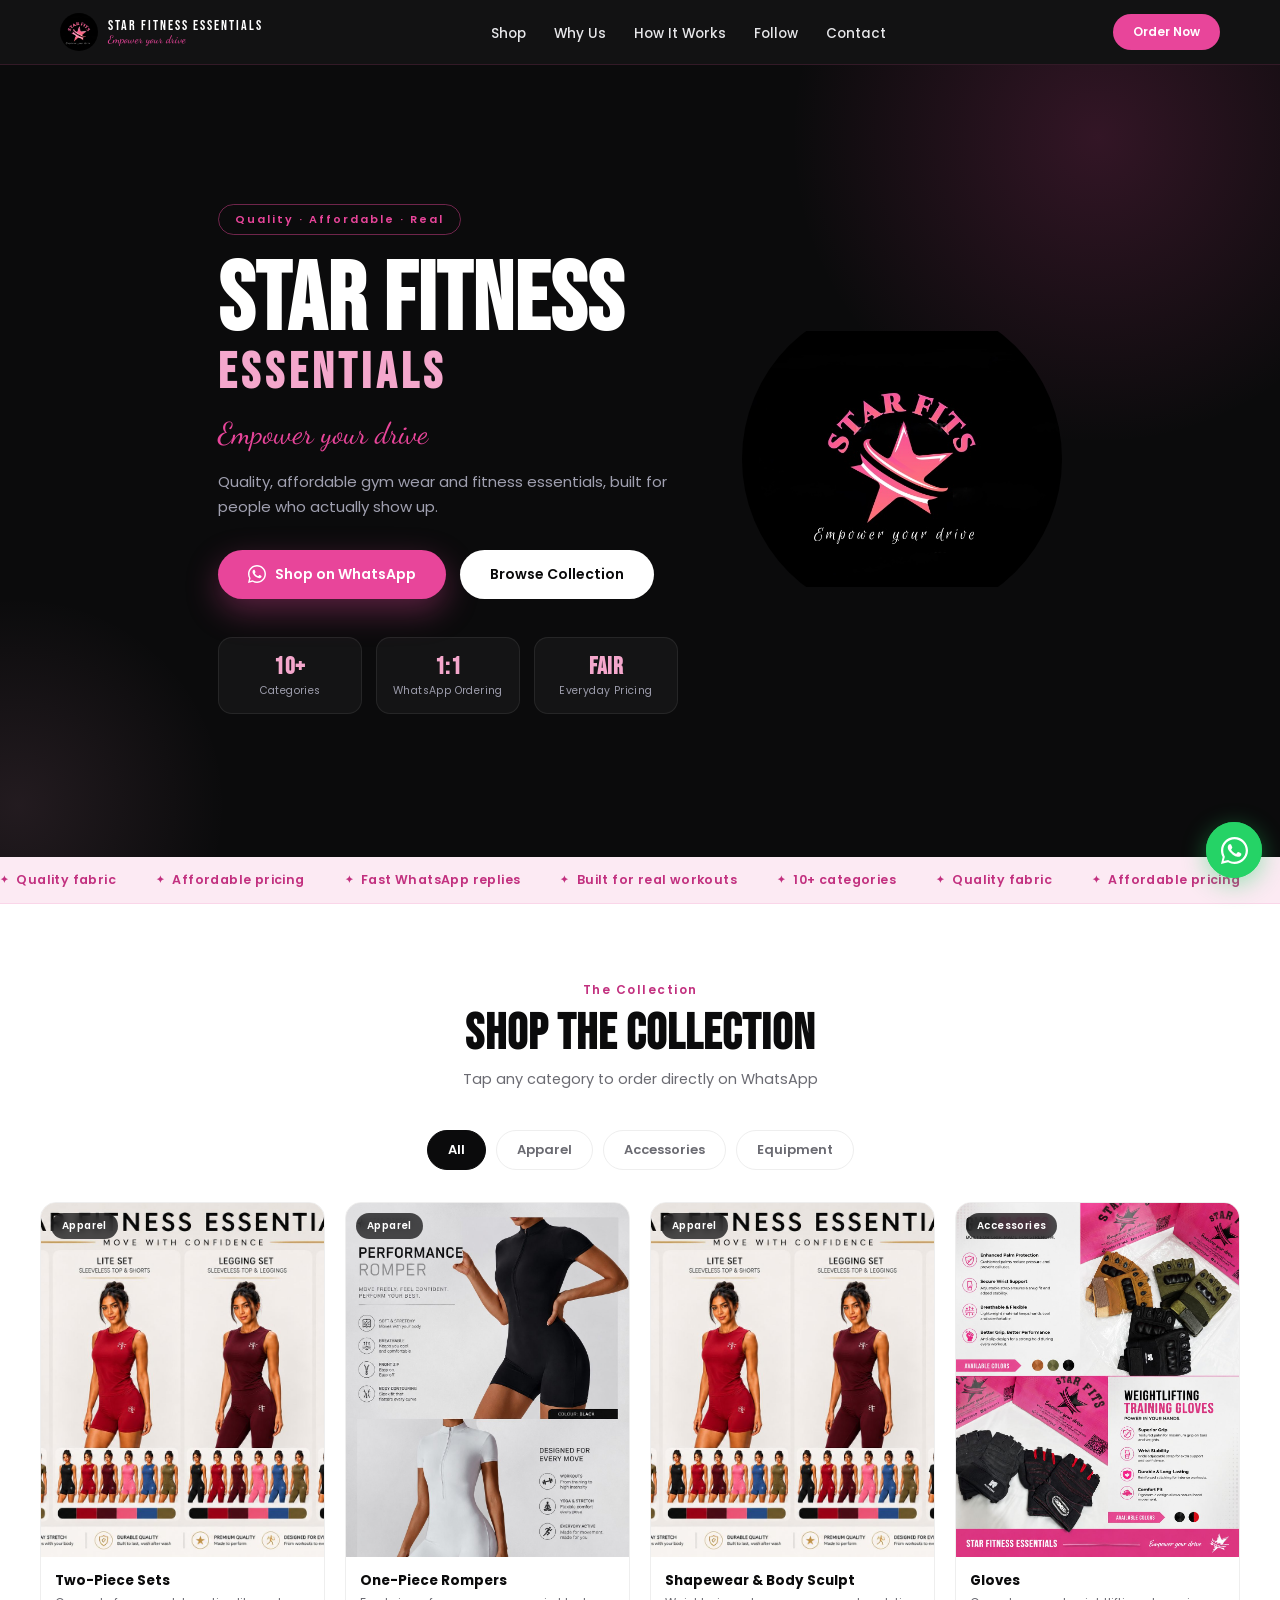
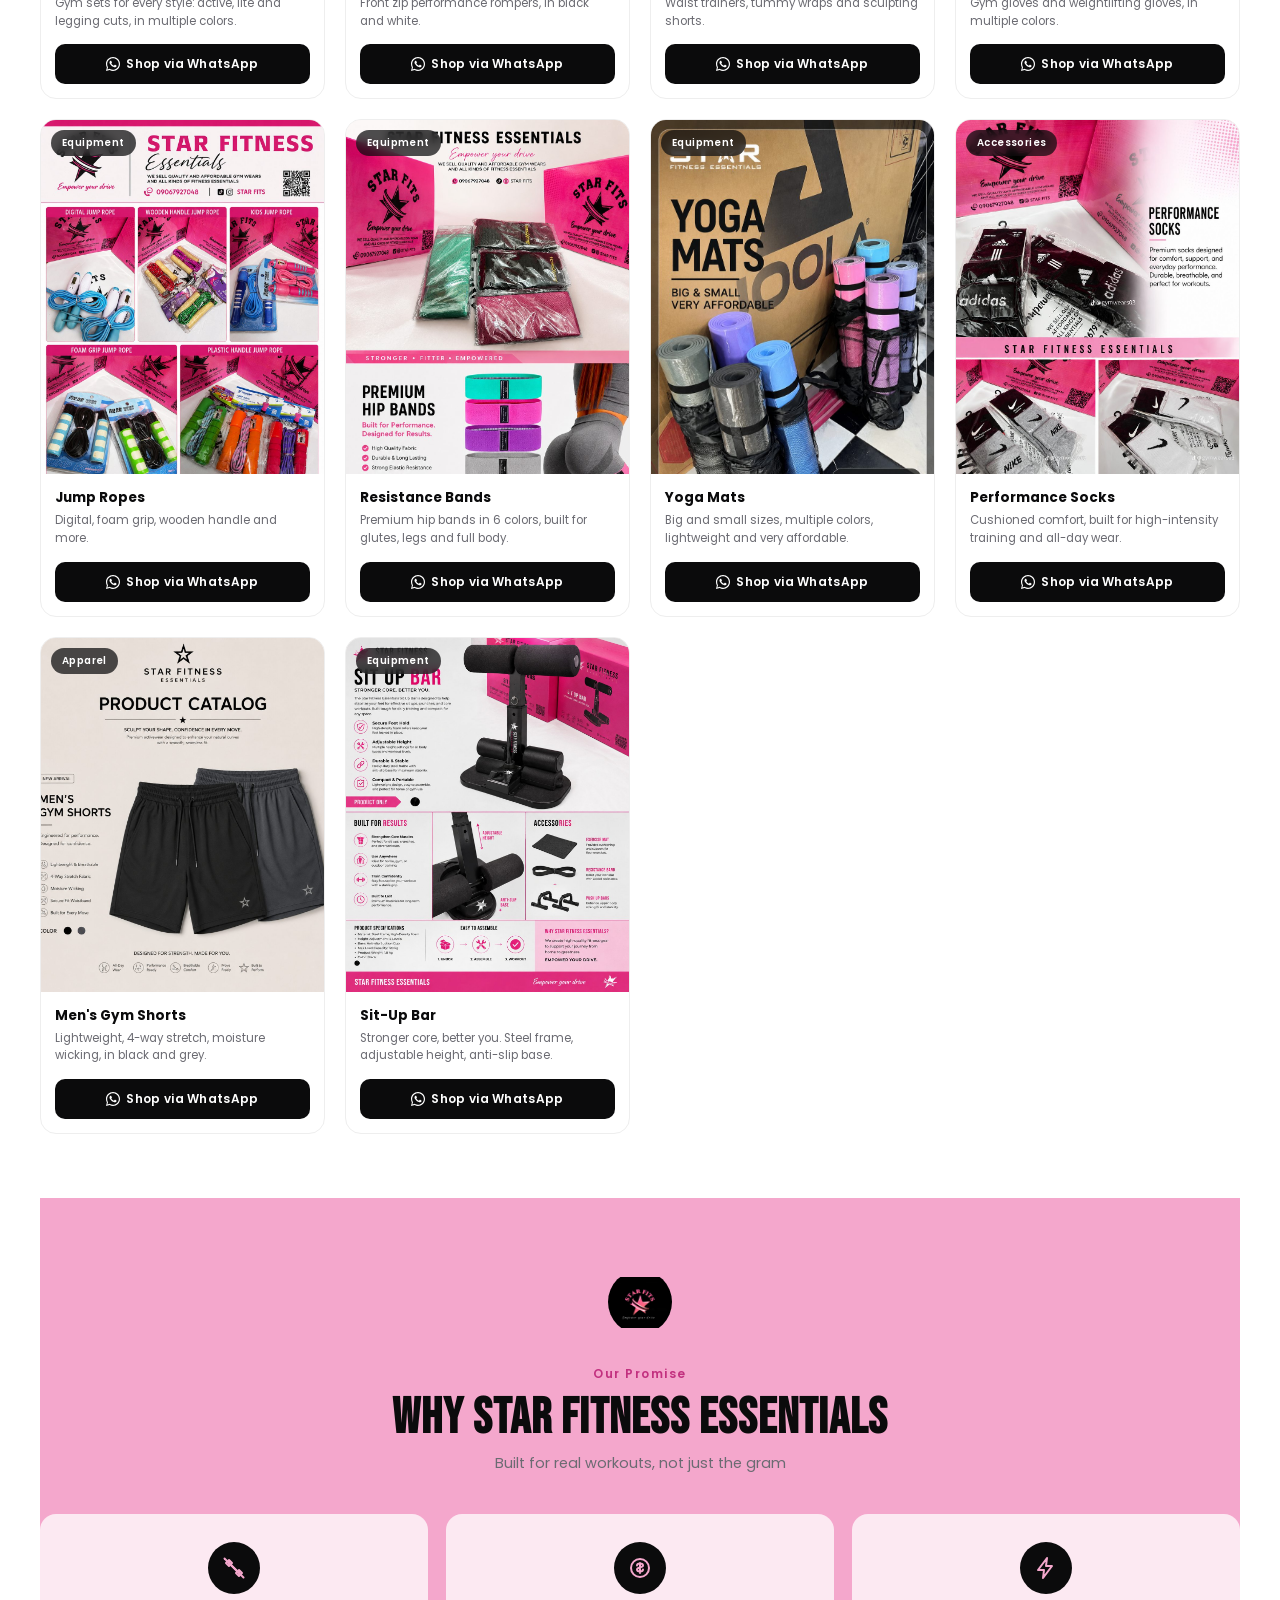
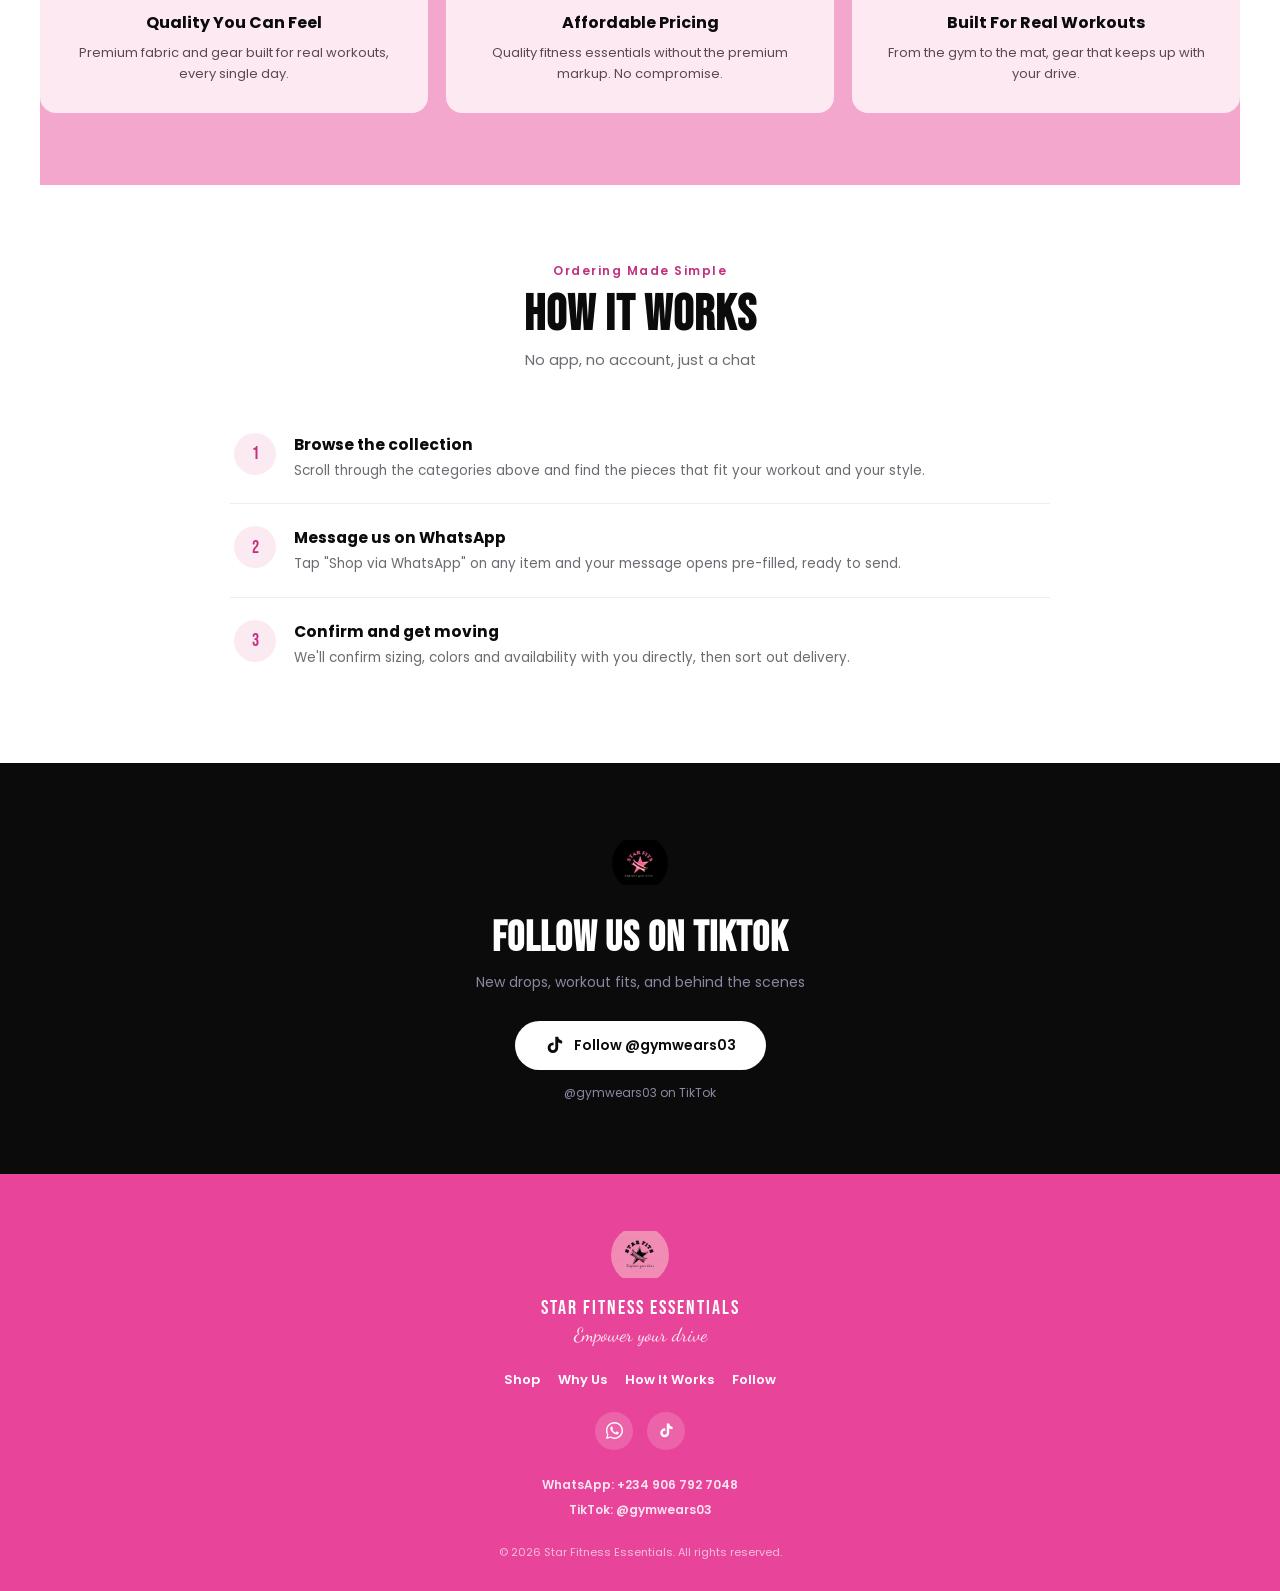
<file: index.html>
<!DOCTYPE html>
<html lang="en">
<head>
<meta charset="UTF-8">
<meta name="viewport" content="width=device-width, initial-scale=1.0">
<title>Star Fitness Essentials | Empower Your Drive</title>
<meta name="description" content="Quality, affordable gym wear and fitness essentials. Shop two-piece sets, rompers, shapewear, gloves, jump ropes, resistance bands, yoga mats and more, direct on WhatsApp.">
<meta name="theme-color" content="#0B0B0C">

<meta property="og:title" content="Star Fitness Essentials | Empower Your Drive">
<meta property="og:description" content="Quality, affordable gym wear and fitness essentials, built for people who actually show up. Order directly on WhatsApp.">
<meta property="og:type" content="website">
<meta property="og:image" content="assets/images/category-two-piece-sets.jpg">

<link rel="icon" href="assets/images/logo-icon.png" type="image/png">
<link rel="apple-touch-icon" href="assets/images/logo-icon.png">

<link rel="preconnect" href="https://fonts.googleapis.com">
<link rel="preconnect" href="https://fonts.gstatic.com" crossorigin>
<link href="https://fonts.googleapis.com/css2?family=Bebas+Neue&family=Dancing+Script:wght@600;700&family=Poppins:wght@300;400;500;600;700&display=swap" rel="stylesheet">

<link rel="stylesheet" href="style.css">
</head>
<body>

<a class="skip-link" href="#main">Skip to content</a>

<header class="site-header" id="siteHeader">
  <nav class="nav container">
    <a class="nav-logo" href="#top" aria-label="Star Fitness Essentials, home">
      <div class="nav-logo-img"><img src="assets/images/logo-icon.png" alt="Star Fitness Essentials"></div>
      <div class="nav-wordmark">
        <span class="w1">STAR FITNESS ESSENTIALS</span>
        <span class="w2">Empower your drive</span>
      </div>
    </a>

    <ul class="nav-links" id="navLinks">
      <li><a href="#shop">Shop</a></li>
      <li><a href="#why">Why Us</a></li>
      <li><a href="#how">How It Works</a></li>
      <li><a href="#follow">Follow</a></li>
      <li><a href="#footer">Contact</a></li>
    </ul>

    <div class="nav-right">
      <a class="nav-cta" href="https://wa.me/2349067927048" target="_blank" rel="noopener">Order Now</a>
      <button class="nav-toggle" id="navToggle" aria-label="Toggle menu" aria-expanded="false" aria-controls="mobileMenu">
        <span></span><span></span><span></span>
      </button>
    </div>
  </nav>

  <div class="mobile-menu" id="mobileMenu">
    <ul>
      <li><a href="#shop">Shop</a></li>
      <li><a href="#why">Why Us</a></li>
      <li><a href="#how">How It Works</a></li>
      <li><a href="#follow">Follow</a></li>
      <li><a href="#footer">Contact</a></li>
    </ul>
  </div>
</header>

<main id="main">

  <section class="hero" id="top">
    <div class="container hero-inner">
      <div class="hero-text">
        <span class="hero-eyebrow">Quality &middot; Affordable &middot; Real</span>
        <h1>STAR FITNESS<span>ESSENTIALS</span></h1>
        <div class="hero-tagline">Empower your drive</div>
        <p class="hero-copy">Quality, affordable gym wear and fitness essentials, built for people who actually show up.</p>
        <div class="hero-actions">
          <a class="btn btn-primary" href="https://wa.me/2349067927048" target="_blank" rel="noopener">
            <svg width="18" height="18" viewBox="0 0 24 24" fill="currentColor"><path d="M17.472 14.382c-.297-.149-1.758-.867-2.03-.967-.273-.099-.471-.148-.67.15-.197.297-.767.966-.94 1.164-.173.199-.347.223-.644.075-.297-.15-1.255-.463-2.39-1.475-.883-.788-1.48-1.761-1.653-2.059-.173-.297-.018-.458.13-.606.134-.133.298-.347.446-.52.149-.174.198-.298.298-.497.099-.198.05-.371-.025-.52-.075-.149-.669-1.612-.916-2.207-.242-.579-.487-.5-.669-.51-.173-.008-.371-.01-.57-.01-.198 0-.52.074-.792.372-.272.297-1.04 1.016-1.04 2.479 0 1.462 1.065 2.875 1.213 3.074.149.198 2.096 3.2 5.077 4.487.709.306 1.262.489 1.694.625.712.227 1.36.195 1.871.118.571-.085 1.758-.719 2.006-1.413.248-.694.248-1.289.173-1.413-.074-.124-.272-.198-.57-.347z"/><path d="M12 0C5.373 0 0 5.373 0 12c0 2.102.548 4.076 1.5 5.793L0 24l6.335-1.652A11.954 11.954 0 0012 24c6.627 0 12-5.373 12-12S18.627 0 12 0zm0 22c-1.933 0-3.742-.524-5.29-1.433l-.38-.224-3.932 1.025 1.058-3.824-.247-.393A9.956 9.956 0 012 12C2 6.477 6.477 2 12 2s10 4.477 10 10-4.477 10-10 10z"/></svg>
            Shop on WhatsApp
          </a>
          <a class="btn btn-light" href="#shop">Browse Collection</a>
        </div>

        <div class="hero-stats">
          <div class="hero-stat"><strong>10+</strong><span>Categories</span></div>
          <div class="hero-stat"><strong>1:1</strong><span>WhatsApp Ordering</span></div>
          <div class="hero-stat"><strong>Fair</strong><span>Everyday Pricing</span></div>
        </div>
      </div>

      <div class="hero-logo-wrap">
        <img src="assets/images/logo-icon.png" alt="Star Fitness Essentials logo">
      </div>
    </div>
  </section>

  <div class="trust-strip" aria-hidden="true">
    <div class="trust-track">
      <span>Quality fabric</span><span>Affordable pricing</span><span>Fast WhatsApp replies</span><span>Built for real workouts</span><span>10+ categories</span>
      <span>Quality fabric</span><span>Affordable pricing</span><span>Fast WhatsApp replies</span><span>Built for real workouts</span><span>10+ categories</span>
    </div>
  </div>

  <section class="categories container" id="shop">
    <div class="section-head reveal">
      <span class="section-eyebrow">The Collection</span>
      <h2>Shop the Collection</h2>
      <p>Tap any category to order directly on WhatsApp</p>
    </div>

    <div class="filter-bar reveal" role="group" aria-label="Filter categories">
      <button class="filter-btn is-active" data-filter="all">All</button>
      <button class="filter-btn" data-filter="apparel">Apparel</button>
      <button class="filter-btn" data-filter="accessories">Accessories</button>
      <button class="filter-btn" data-filter="equipment">Equipment</button>
    </div>

    <div class="cat-grid reveal-stagger" id="catGrid">

      <div class="cat-card" data-category="apparel">
        <div class="cat-img">
          <span class="cat-tag">Apparel</span>
          <img src="assets/images/category-two-piece-sets.jpg" alt="Two-Piece Sets" loading="lazy">
        </div>
        <div class="cat-body">
          <div class="cat-name">Two-Piece Sets</div>
          <div class="cat-desc">Gym sets for every style: active, lite and legging cuts, in multiple colors.</div>
          <a class="cat-btn" href="https://wa.me/2349067927048?text=Hi%20Star%20Fitness%20Essentials!%20I%27m%20interested%20in%20your%20Two-Piece%20Sets." target="_blank" rel="noopener">
            <svg viewBox="0 0 24 24" fill="currentColor"><path d="M17.472 14.382c-.297-.149-1.758-.867-2.03-.967-.273-.099-.471-.148-.67.15-.197.297-.767.966-.94 1.164-.173.199-.347.223-.644.075-.297-.15-1.255-.463-2.39-1.475-.883-.788-1.48-1.761-1.653-2.059-.173-.297-.018-.458.13-.606.134-.133.298-.347.446-.52.149-.174.198-.298.298-.497.099-.198.05-.371-.025-.52-.075-.149-.669-1.612-.916-2.207-.242-.579-.487-.5-.669-.51-.173-.008-.371-.01-.57-.01-.198 0-.52.074-.792.372-.272.297-1.04 1.016-1.04 2.479 0 1.462 1.065 2.875 1.213 3.074.149.198 2.096 3.2 5.077 4.487.709.306 1.262.489 1.694.625.712.227 1.36.195 1.871.118.571-.085 1.758-.719 2.006-1.413.248-.694.248-1.289.173-1.413-.074-.124-.272-.198-.57-.347z"/><path d="M12 0C5.373 0 0 5.373 0 12c0 2.102.548 4.076 1.5 5.793L0 24l6.335-1.652A11.954 11.954 0 0012 24c6.627 0 12-5.373 12-12S18.627 0 12 0zm0 22c-1.933 0-3.742-.524-5.29-1.433l-.38-.224-3.932 1.025 1.058-3.824-.247-.393A9.956 9.956 0 012 12C2 6.477 6.477 2 12 2s10 4.477 10 10-4.477 10-10 10z"/></svg>
            Shop via WhatsApp
          </a>
        </div>
      </div>

      <div class="cat-card" data-category="apparel">
        <div class="cat-img">
          <span class="cat-tag">Apparel</span>
          <img src="assets/images/category-one-piece-rompers (1).jpg" alt="One-Piece Rompers" loading="lazy">
        </div>
        <div class="cat-body">
          <div class="cat-name">One-Piece Rompers</div>
          <div class="cat-desc">Front zip performance rompers, in black and white.</div>
          <a class="cat-btn" href="https://wa.me/2349067927048?text=Hi%20Star%20Fitness%20Essentials!%20I%27m%20interested%20in%20your%20One-Piece%20Rompers." target="_blank" rel="noopener">
            <svg viewBox="0 0 24 24" fill="currentColor"><path d="M17.472 14.382c-.297-.149-1.758-.867-2.03-.967-.273-.099-.471-.148-.67.15-.197.297-.767.966-.94 1.164-.173.199-.347.223-.644.075-.297-.15-1.255-.463-2.39-1.475-.883-.788-1.48-1.761-1.653-2.059-.173-.297-.018-.458.13-.606.134-.133.298-.347.446-.52.149-.174.198-.298.298-.497.099-.198.05-.371-.025-.52-.075-.149-.669-1.612-.916-2.207-.242-.579-.487-.5-.669-.51-.173-.008-.371-.01-.57-.01-.198 0-.52.074-.792.372-.272.297-1.04 1.016-1.04 2.479 0 1.462 1.065 2.875 1.213 3.074.149.198 2.096 3.2 5.077 4.487.709.306 1.262.489 1.694.625.712.227 1.36.195 1.871.118.571-.085 1.758-.719 2.006-1.413.248-.694.248-1.289.173-1.413-.074-.124-.272-.198-.57-.347z"/><path d="M12 0C5.373 0 0 5.373 0 12c0 2.102.548 4.076 1.5 5.793L0 24l6.335-1.652A11.954 11.954 0 0012 24c6.627 0 12-5.373 12-12S18.627 0 12 0zm0 22c-1.933 0-3.742-.524-5.29-1.433l-.38-.224-3.932 1.025 1.058-3.824-.247-.393A9.956 9.956 0 012 12C2 6.477 6.477 2 12 2s10 4.477 10 10-4.477 10-10 10z"/></svg>
            Shop via WhatsApp
          </a>
        </div>
      </div>

      <div class="cat-card" data-category="apparel">
        <div class="cat-img">
          <span class="cat-tag">Apparel</span>
          <img src="assets/images/category-two-piece-sets.jpg" alt="Shapewear & Body Sculpt" loading="lazy">
        </div>
        <div class="cat-body">
          <div class="cat-name">Shapewear &amp; Body Sculpt</div>
          <div class="cat-desc">Waist trainers, tummy wraps and sculpting shorts.</div>
          <a class="cat-btn" href="https://wa.me/2349067927048?text=Hi%20Star%20Fitness%20Essentials!%20I%27m%20interested%20in%20your%20Shapewear%20%26%20Body%20Sculpt%20range." target="_blank" rel="noopener">
            <svg viewBox="0 0 24 24" fill="currentColor"><path d="M17.472 14.382c-.297-.149-1.758-.867-2.03-.967-.273-.099-.471-.148-.67.15-.197.297-.767.966-.94 1.164-.173.199-.347.223-.644.075-.297-.15-1.255-.463-2.39-1.475-.883-.788-1.48-1.761-1.653-2.059-.173-.297-.018-.458.13-.606.134-.133.298-.347.446-.52.149-.174.198-.298.298-.497.099-.198.05-.371-.025-.52-.075-.149-.669-1.612-.916-2.207-.242-.579-.487-.5-.669-.51-.173-.008-.371-.01-.57-.01-.198 0-.52.074-.792.372-.272.297-1.04 1.016-1.04 2.479 0 1.462 1.065 2.875 1.213 3.074.149.198 2.096 3.2 5.077 4.487.709.306 1.262.489 1.694.625.712.227 1.36.195 1.871.118.571-.085 1.758-.719 2.006-1.413.248-.694.248-1.289.173-1.413-.074-.124-.272-.198-.57-.347z"/><path d="M12 0C5.373 0 0 5.373 0 12c0 2.102.548 4.076 1.5 5.793L0 24l6.335-1.652A11.954 11.954 0 0012 24c6.627 0 12-5.373 12-12S18.627 0 12 0zm0 22c-1.933 0-3.742-.524-5.29-1.433l-.38-.224-3.932 1.025 1.058-3.824-.247-.393A9.956 9.956 0 012 12C2 6.477 6.477 2 12 2s10 4.477 10 10-4.477 10-10 10z"/></svg>
            Shop via WhatsApp
          </a>
        </div>
      </div>

      <div class="cat-card" data-category="accessories">
        <div class="cat-img">
          <span class="cat-tag">Accessories</span>
          <img src="assets/images/category-gloves.jpg" alt="Gloves" loading="lazy">
        </div>
        <div class="cat-body">
          <div class="cat-name">Gloves</div>
          <div class="cat-desc">Gym gloves and weightlifting gloves, in multiple colors.</div>
          <a class="cat-btn" href="https://wa.me/2349067927048?text=Hi%20Star%20Fitness%20Essentials!%20I%27m%20interested%20in%20your%20Gloves." target="_blank" rel="noopener">
            <svg viewBox="0 0 24 24" fill="currentColor"><path d="M17.472 14.382c-.297-.149-1.758-.867-2.03-.967-.273-.099-.471-.148-.67.15-.197.297-.767.966-.94 1.164-.173.199-.347.223-.644.075-.297-.15-1.255-.463-2.39-1.475-.883-.788-1.48-1.761-1.653-2.059-.173-.297-.018-.458.13-.606.134-.133.298-.347.446-.52.149-.174.198-.298.298-.497.099-.198.05-.371-.025-.52-.075-.149-.669-1.612-.916-2.207-.242-.579-.487-.5-.669-.51-.173-.008-.371-.01-.57-.01-.198 0-.52.074-.792.372-.272.297-1.04 1.016-1.04 2.479 0 1.462 1.065 2.875 1.213 3.074.149.198 2.096 3.2 5.077 4.487.709.306 1.262.489 1.694.625.712.227 1.36.195 1.871.118.571-.085 1.758-.719 2.006-1.413.248-.694.248-1.289.173-1.413-.074-.124-.272-.198-.57-.347z"/><path d="M12 0C5.373 0 0 5.373 0 12c0 2.102.548 4.076 1.5 5.793L0 24l6.335-1.652A11.954 11.954 0 0012 24c6.627 0 12-5.373 12-12S18.627 0 12 0zm0 22c-1.933 0-3.742-.524-5.29-1.433l-.38-.224-3.932 1.025 1.058-3.824-.247-.393A9.956 9.956 0 012 12C2 6.477 6.477 2 12 2s10 4.477 10 10-4.477 10-10 10z"/></svg>
            Shop via WhatsApp
          </a>
        </div>
      </div>

      <div class="cat-card" data-category="equipment">
        <div class="cat-img">
          <span class="cat-tag">Equipment</span>
          <img src="assets/images/category-jump-ropes.jpg" alt="Jump Ropes" loading="lazy">
        </div>
        <div class="cat-body">
          <div class="cat-name">Jump Ropes</div>
          <div class="cat-desc">Digital, foam grip, wooden handle and more.</div>
          <a class="cat-btn" href="https://wa.me/2349067927048?text=Hi%20Star%20Fitness%20Essentials!%20I%27m%20interested%20in%20your%20Jump%20Ropes." target="_blank" rel="noopener">
            <svg viewBox="0 0 24 24" fill="currentColor"><path d="M17.472 14.382c-.297-.149-1.758-.867-2.03-.967-.273-.099-.471-.148-.67.15-.197.297-.767.966-.94 1.164-.173.199-.347.223-.644.075-.297-.15-1.255-.463-2.39-1.475-.883-.788-1.48-1.761-1.653-2.059-.173-.297-.018-.458.13-.606.134-.133.298-.347.446-.52.149-.174.198-.298.298-.497.099-.198.05-.371-.025-.52-.075-.149-.669-1.612-.916-2.207-.242-.579-.487-.5-.669-.51-.173-.008-.371-.01-.57-.01-.198 0-.52.074-.792.372-.272.297-1.04 1.016-1.04 2.479 0 1.462 1.065 2.875 1.213 3.074.149.198 2.096 3.2 5.077 4.487.709.306 1.262.489 1.694.625.712.227 1.36.195 1.871.118.571-.085 1.758-.719 2.006-1.413.248-.694.248-1.289.173-1.413-.074-.124-.272-.198-.57-.347z"/><path d="M12 0C5.373 0 0 5.373 0 12c0 2.102.548 4.076 1.5 5.793L0 24l6.335-1.652A11.954 11.954 0 0012 24c6.627 0 12-5.373 12-12S18.627 0 12 0zm0 22c-1.933 0-3.742-.524-5.29-1.433l-.38-.224-3.932 1.025 1.058-3.824-.247-.393A9.956 9.956 0 012 12C2 6.477 6.477 2 12 2s10 4.477 10 10-4.477 10-10 10z"/></svg>
            Shop via WhatsApp
          </a>
        </div>
      </div>

      <div class="cat-card" data-category="equipment">
        <div class="cat-img">
          <span class="cat-tag">Equipment</span>
          <img src="assets/images/category-resistance-bands.jpg" alt="Resistance Bands" loading="lazy">
        </div>
        <div class="cat-body">
          <div class="cat-name">Resistance Bands</div>
          <div class="cat-desc">Premium hip bands in 6 colors, built for glutes, legs and full body.</div>
          <a class="cat-btn" href="https://wa.me/2349067927048?text=Hi%20Star%20Fitness%20Essentials!%20I%27m%20interested%20in%20your%20Resistance%20Bands." target="_blank" rel="noopener">
            <svg viewBox="0 0 24 24" fill="currentColor"><path d="M17.472 14.382c-.297-.149-1.758-.867-2.03-.967-.273-.099-.471-.148-.67.15-.197.297-.767.966-.94 1.164-.173.199-.347.223-.644.075-.297-.15-1.255-.463-2.39-1.475-.883-.788-1.48-1.761-1.653-2.059-.173-.297-.018-.458.13-.606.134-.133.298-.347.446-.52.149-.174.198-.298.298-.497.099-.198.05-.371-.025-.52-.075-.149-.669-1.612-.916-2.207-.242-.579-.487-.5-.669-.51-.173-.008-.371-.01-.57-.01-.198 0-.52.074-.792.372-.272.297-1.04 1.016-1.04 2.479 0 1.462 1.065 2.875 1.213 3.074.149.198 2.096 3.2 5.077 4.487.709.306 1.262.489 1.694.625.712.227 1.36.195 1.871.118.571-.085 1.758-.719 2.006-1.413.248-.694.248-1.289.173-1.413-.074-.124-.272-.198-.57-.347z"/><path d="M12 0C5.373 0 0 5.373 0 12c0 2.102.548 4.076 1.5 5.793L0 24l6.335-1.652A11.954 11.954 0 0012 24c6.627 0 12-5.373 12-12S18.627 0 12 0zm0 22c-1.933 0-3.742-.524-5.29-1.433l-.38-.224-3.932 1.025 1.058-3.824-.247-.393A9.956 9.956 0 012 12C2 6.477 6.477 2 12 2s10 4.477 10 10-4.477 10-10 10z"/></svg>
            Shop via WhatsApp
          </a>
        </div>
      </div>

      <div class="cat-card" data-category="equipment">
        <div class="cat-img">
          <span class="cat-tag">Equipment</span>
          <img src="assets/images/category-yoga-mats.jpg" alt="Yoga Mats" loading="lazy">
        </div>
        <div class="cat-body">
          <div class="cat-name">Yoga Mats</div>
          <div class="cat-desc">Big and small sizes, multiple colors, lightweight and very affordable.</div>
          <a class="cat-btn" href="https://wa.me/2349067927048?text=Hi%20Star%20Fitness%20Essentials!%20I%27m%20interested%20in%20your%20Yoga%20Mats." target="_blank" rel="noopener">
            <svg viewBox="0 0 24 24" fill="currentColor"><path d="M17.472 14.382c-.297-.149-1.758-.867-2.03-.967-.273-.099-.471-.148-.67.15-.197.297-.767.966-.94 1.164-.173.199-.347.223-.644.075-.297-.15-1.255-.463-2.39-1.475-.883-.788-1.48-1.761-1.653-2.059-.173-.297-.018-.458.13-.606.134-.133.298-.347.446-.52.149-.174.198-.298.298-.497.099-.198.05-.371-.025-.52-.075-.149-.669-1.612-.916-2.207-.242-.579-.487-.5-.669-.51-.173-.008-.371-.01-.57-.01-.198 0-.52.074-.792.372-.272.297-1.04 1.016-1.04 2.479 0 1.462 1.065 2.875 1.213 3.074.149.198 2.096 3.2 5.077 4.487.709.306 1.262.489 1.694.625.712.227 1.36.195 1.871.118.571-.085 1.758-.719 2.006-1.413.248-.694.248-1.289.173-1.413-.074-.124-.272-.198-.57-.347z"/><path d="M12 0C5.373 0 0 5.373 0 12c0 2.102.548 4.076 1.5 5.793L0 24l6.335-1.652A11.954 11.954 0 0012 24c6.627 0 12-5.373 12-12S18.627 0 12 0zm0 22c-1.933 0-3.742-.524-5.29-1.433l-.38-.224-3.932 1.025 1.058-3.824-.247-.393A9.956 9.956 0 012 12C2 6.477 6.477 2 12 2s10 4.477 10 10-4.477 10-10 10z"/></svg>
            Shop via WhatsApp
          </a>
        </div>
      </div>

      <div class="cat-card" data-category="accessories">
        <div class="cat-img">
          <span class="cat-tag">Accessories</span>
          <img src="assets/images/category-performance-socks.jpg" alt="Performance Socks" loading="lazy">
        </div>
        <div class="cat-body">
          <div class="cat-name">Performance Socks</div>
          <div class="cat-desc">Cushioned comfort, built for high-intensity training and all-day wear.</div>
          <a class="cat-btn" href="https://wa.me/2349067927048?text=Hi%20Star%20Fitness%20Essentials!%20I%27m%20interested%20in%20your%20Performance%20Socks." target="_blank" rel="noopener">
            <svg viewBox="0 0 24 24" fill="currentColor"><path d="M17.472 14.382c-.297-.149-1.758-.867-2.03-.967-.273-.099-.471-.148-.67.15-.197.297-.767.966-.94 1.164-.173.199-.347.223-.644.075-.297-.15-1.255-.463-2.39-1.475-.883-.788-1.48-1.761-1.653-2.059-.173-.297-.018-.458.13-.606.134-.133.298-.347.446-.52.149-.174.198-.298.298-.497.099-.198.05-.371-.025-.52-.075-.149-.669-1.612-.916-2.207-.242-.579-.487-.5-.669-.51-.173-.008-.371-.01-.57-.01-.198 0-.52.074-.792.372-.272.297-1.04 1.016-1.04 2.479 0 1.462 1.065 2.875 1.213 3.074.149.198 2.096 3.2 5.077 4.487.709.306 1.262.489 1.694.625.712.227 1.36.195 1.871.118.571-.085 1.758-.719 2.006-1.413.248-.694.248-1.289.173-1.413-.074-.124-.272-.198-.57-.347z"/><path d="M12 0C5.373 0 0 5.373 0 12c0 2.102.548 4.076 1.5 5.793L0 24l6.335-1.652A11.954 11.954 0 0012 24c6.627 0 12-5.373 12-12S18.627 0 12 0zm0 22c-1.933 0-3.742-.524-5.29-1.433l-.38-.224-3.932 1.025 1.058-3.824-.247-.393A9.956 9.956 0 012 12C2 6.477 6.477 2 12 2s10 4.477 10 10-4.477 10-10 10z"/></svg>
            Shop via WhatsApp
          </a>
        </div>
      </div>

      <div class="cat-card" data-category="apparel">
        <div class="cat-img">
          <span class="cat-tag">Apparel</span>
          <img src="assets/images/category-mens-shorts.jpg" alt="Men's Gym Shorts" loading="lazy">
        </div>
        <div class="cat-body">
          <div class="cat-name">Men's Gym Shorts</div>
          <div class="cat-desc">Lightweight, 4-way stretch, moisture wicking, in black and grey.</div>
          <a class="cat-btn" href="https://wa.me/2349067927048?text=Hi%20Star%20Fitness%20Essentials!%20I%27m%20interested%20in%20your%20Men%27s%20Gym%20Shorts." target="_blank" rel="noopener">
            <svg viewBox="0 0 24 24" fill="currentColor"><path d="M17.472 14.382c-.297-.149-1.758-.867-2.03-.967-.273-.099-.471-.148-.67.15-.197.297-.767.966-.94 1.164-.173.199-.347.223-.644.075-.297-.15-1.255-.463-2.39-1.475-.883-.788-1.48-1.761-1.653-2.059-.173-.297-.018-.458.13-.606.134-.133.298-.347.446-.52.149-.174.198-.298.298-.497.099-.198.05-.371-.025-.52-.075-.149-.669-1.612-.916-2.207-.242-.579-.487-.5-.669-.51-.173-.008-.371-.01-.57-.01-.198 0-.52.074-.792.372-.272.297-1.04 1.016-1.04 2.479 0 1.462 1.065 2.875 1.213 3.074.149.198 2.096 3.2 5.077 4.487.709.306 1.262.489 1.694.625.712.227 1.36.195 1.871.118.571-.085 1.758-.719 2.006-1.413.248-.694.248-1.289.173-1.413-.074-.124-.272-.198-.57-.347z"/><path d="M12 0C5.373 0 0 5.373 0 12c0 2.102.548 4.076 1.5 5.793L0 24l6.335-1.652A11.954 11.954 0 0012 24c6.627 0 12-5.373 12-12S18.627 0 12 0zm0 22c-1.933 0-3.742-.524-5.29-1.433l-.38-.224-3.932 1.025 1.058-3.824-.247-.393A9.956 9.956 0 012 12C2 6.477 6.477 2 12 2s10 4.477 10 10-4.477 10-10 10z"/></svg>
            Shop via WhatsApp
          </a>
        </div>
      </div>

      <div class="cat-card" data-category="equipment">
        <div class="cat-img">
          <span class="cat-tag">Equipment</span>
          <img src="assets/images/category-situp-bar.jpg" alt="Sit-Up Bar" loading="lazy">
        </div>
        <div class="cat-body">
          <div class="cat-name">Sit-Up Bar</div>
          <div class="cat-desc">Stronger core, better you. Steel frame, adjustable height, anti-slip base.</div>
          <a class="cat-btn" href="https://wa.me/2349067927048?text=Hi%20Star%20Fitness%20Essentials!%20I%27m%20interested%20in%20your%20Sit-Up%20Bar." target="_blank" rel="noopener">
            <svg viewBox="0 0 24 24" fill="currentColor"><path d="M17.472 14.382c-.297-.149-1.758-.867-2.03-.967-.273-.099-.471-.148-.67.15-.197.297-.767.966-.94 1.164-.173.199-.347.223-.644.075-.297-.15-1.255-.463-2.39-1.475-.883-.788-1.48-1.761-1.653-2.059-.173-.297-.018-.458.13-.606.134-.133.298-.347.446-.52.149-.174.198-.298.298-.497.099-.198.05-.371-.025-.52-.075-.149-.669-1.612-.916-2.207-.242-.579-.487-.5-.669-.51-.173-.008-.371-.01-.57-.01-.198 0-.52.074-.792.372-.272.297-1.04 1.016-1.04 2.479 0 1.462 1.065 2.875 1.213 3.074.149.198 2.096 3.2 5.077 4.487.709.306 1.262.489 1.694.625.712.227 1.36.195 1.871.118.571-.085 1.758-.719 2.006-1.413.248-.694.248-1.289.173-1.413-.074-.124-.272-.198-.57-.347z"/><path d="M12 0C5.373 0 0 5.373 0 12c0 2.102.548 4.076 1.5 5.793L0 24l6.335-1.652A11.954 11.954 0 0012 24c6.627 0 12-5.373 12-12S18.627 0 12 0zm0 22c-1.933 0-3.742-.524-5.29-1.433l-.38-.224-3.932 1.025 1.058-3.824-.247-.393A9.956 9.956 0 012 12C2 6.477 6.477 2 12 2s10 4.477 10 10-4.477 10-10 10z"/></svg>
            Shop via WhatsApp
          </a>
        </div>
      </div>

    </div>

    <p class="filter-empty" id="filterEmpty" style="display:none;text-align:center;color:var(--gray);font-size:14px;margin-top:20px;">No categories in this filter yet.</p>
  </section>

  <section class="why container" id="why">
    <div class="why-logo reveal"><img src="assets/images/logo-icon.png" alt="Star Fitness Essentials"></div>
    <div class="section-head reveal">
      <span class="section-eyebrow" style="color:var(--pink-dark);">Our Promise</span>
      <h2>Why Star Fitness Essentials</h2>
      <p>Built for real workouts, not just the gram</p>
    </div>
    <div class="why-grid reveal-stagger">
      <div class="why-card">
        <div class="why-icon">
          <svg viewBox="0 0 24 24" fill="none" stroke="currentColor" stroke-width="2" stroke-linecap="round" stroke-linejoin="round"><path d="M6.5 6.5 17.5 17.5"/><path d="M4 7l3-3 3 3-3 3-3-3z"/><path d="M17 20l-3-3 3-3 3 3-3 3z"/><path d="M2.5 2.5l19 19"/></svg>
        </div>
        <h3>Quality You Can Feel</h3>
        <p>Premium fabric and gear built for real workouts, every single day.</p>
      </div>
      <div class="why-card">
        <div class="why-icon">
          <svg viewBox="0 0 24 24" fill="none" stroke="currentColor" stroke-width="2" stroke-linecap="round" stroke-linejoin="round"><circle cx="12" cy="12" r="9"/><path d="M12 7v10M9 9.5c0-1.1 1.3-2 3-2s3 .9 3 2-1.3 1.5-3 2-3 .9-3 2 1.3 2 3 2 3-.9 3-2"/></svg>
        </div>
        <h3>Affordable Pricing</h3>
        <p>Quality fitness essentials without the premium markup. No compromise.</p>
      </div>
      <div class="why-card">
        <div class="why-icon">
          <svg viewBox="0 0 24 24" fill="none" stroke="currentColor" stroke-width="2" stroke-linecap="round" stroke-linejoin="round"><path d="M13 2 4 14h6l-1 8 9-12h-6l1-8z"/></svg>
        </div>
        <h3>Built For Real Workouts</h3>
        <p>From the gym to the mat, gear that keeps up with your drive.</p>
      </div>
    </div>
  </section>

  <section class="how container" id="how">
    <div class="section-head reveal">
      <span class="section-eyebrow">Ordering Made Simple</span>
      <h2>How It Works</h2>
      <p>No app, no account, just a chat</p>
    </div>
    <div class="how-grid reveal-stagger">
      <div class="how-step">
        <div class="how-num">1</div>
        <div class="how-content">
          <h3>Browse the collection</h3>
          <p>Scroll through the categories above and find the pieces that fit your workout and your style.</p>
        </div>
      </div>
      <div class="how-step">
        <div class="how-num">2</div>
        <div class="how-content">
          <h3>Message us on WhatsApp</h3>
          <p>Tap "Shop via WhatsApp" on any item and your message opens pre-filled, ready to send.</p>
        </div>
      </div>
      <div class="how-step">
        <div class="how-num">3</div>
        <div class="how-content">
          <h3>Confirm and get moving</h3>
          <p>We'll confirm sizing, colors and availability with you directly, then sort out delivery.</p>
        </div>
      </div>
    </div>
  </section>

  <section class="follow" id="follow">
    <div class="container follow-inner">
      <div class="follow-logo reveal"><img src="assets/images/logo-icon.png" alt="Star Fitness Essentials"></div>
      <h2 class="reveal">Follow Us on TikTok</h2>
      <p class="reveal">New drops, workout fits, and behind the scenes</p>
      <a class="btn btn-light reveal" href="https://www.tiktok.com/@gymwears03" target="_blank" rel="noopener">
        <svg width="20" height="20" viewBox="0 0 24 24" fill="currentColor"><path d="M19.59 6.69a4.83 4.83 0 01-3.77-4.25V2h-3.45v13.67a2.89 2.89 0 01-2.88 2.5 2.89 2.89 0 01-2.89-2.89 2.89 2.89 0 012.89-2.89c.28 0 .54.04.79.1V9.01a6.33 6.33 0 00-.79-.05 6.34 6.34 0 00-6.34 6.34 6.34 6.34 0 006.34 6.34 6.34 6.34 0 006.33-6.34V8.69a8.18 8.18 0 004.78 1.52V6.77a4.85 4.85 0 01-1.01-.08z"/></svg>
        Follow @gymwears03
      </a>
      <div class="tiktok-handle">@gymwears03 on TikTok</div>
    </div>
  </section>

</main>

<footer class="site-footer" id="footer">
  <div class="container">
    <div class="footer-logo"><img src="assets/images/logo-badge.png" alt="Star Fitness Essentials"></div>
    <div class="footer-wordmark">STAR FITNESS ESSENTIALS</div>
    <div class="footer-tagline">Empower your drive</div>

    <ul class="footer-links">
      <li><a href="#shop">Shop</a></li>
      <li><a href="#why">Why Us</a></li>
      <li><a href="#how">How It Works</a></li>
      <li><a href="#follow">Follow</a></li>
    </ul>

    <div class="footer-social">
      <a href="https://wa.me/2349067927048" target="_blank" rel="noopener" aria-label="Chat on WhatsApp">
        <svg viewBox="0 0 24 24" fill="currentColor"><path d="M17.472 14.382c-.297-.149-1.758-.867-2.03-.967-.273-.099-.471-.148-.67.15-.197.297-.767.966-.94 1.164-.173.199-.347.223-.644.075-.297-.15-1.255-.463-2.39-1.475-.883-.788-1.48-1.761-1.653-2.059-.173-.297-.018-.458.13-.606.134-.133.298-.347.446-.52.149-.174.198-.298.298-.497.099-.198.05-.371-.025-.52-.075-.149-.669-1.612-.916-2.207-.242-.579-.487-.5-.669-.51-.173-.008-.371-.01-.57-.01-.198 0-.52.074-.792.372-.272.297-1.04 1.016-1.04 2.479 0 1.462 1.065 2.875 1.213 3.074.149.198 2.096 3.2 5.077 4.487.709.306 1.262.489 1.694.625.712.227 1.36.195 1.871.118.571-.085 1.758-.719 2.006-1.413.248-.694.248-1.289.173-1.413-.074-.124-.272-.198-.57-.347z"/><path d="M12 0C5.373 0 0 5.373 0 12c0 2.102.548 4.076 1.5 5.793L0 24l6.335-1.652A11.954 11.954 0 0012 24c6.627 0 12-5.373 12-12S18.627 0 12 0zm0 22c-1.933 0-3.742-.524-5.29-1.433l-.38-.224-3.932 1.025 1.058-3.824-.247-.393A9.956 9.956 0 012 12C2 6.477 6.477 2 12 2s10 4.477 10 10-4.477 10-10 10z"/></svg>
      </a>
      <a href="https://www.tiktok.com/@gymwears03" target="_blank" rel="noopener" aria-label="Follow on TikTok">
        <svg viewBox="0 0 24 24" fill="currentColor"><path d="M19.59 6.69a4.83 4.83 0 01-3.77-4.25V2h-3.45v13.67a2.89 2.89 0 01-2.88 2.5 2.89 2.89 0 01-2.89-2.89 2.89 2.89 0 012.89-2.89c.28 0 .54.04.79.1V9.01a6.33 6.33 0 00-.79-.05 6.34 6.34 0 00-6.34 6.34 6.34 6.34 0 006.34 6.34 6.34 6.34 0 006.33-6.34V8.69a8.18 8.18 0 004.78 1.52V6.77a4.85 4.85 0 01-1.01-.08z"/></svg>
      </a>
    </div>

    <div class="footer-meta">
      <a href="https://wa.me/2349067927048" target="_blank" rel="noopener">WhatsApp: +234 906 792 7048</a><br>
      <a href="https://www.tiktok.com/@gymwears03" target="_blank" rel="noopener">TikTok: @gymwears03</a>
    </div>
    <div class="footer-copy">&copy; <span id="year"></span> Star Fitness Essentials. All rights reserved.</div>
  </div>
</footer>

<div class="float-stack">
  <button class="back-to-top" id="backToTop" aria-label="Back to top">
    <svg viewBox="0 0 24 24" fill="none" stroke="currentColor" stroke-width="2.4" stroke-linecap="round" stroke-linejoin="round"><path d="M18 15l-6-6-6 6"/></svg>
  </button>
  <a class="wa-float" href="https://wa.me/2349067927048" target="_blank" rel="noopener" aria-label="Chat on WhatsApp">
    <svg viewBox="0 0 24 24" fill="currentColor"><path d="M17.472 14.382c-.297-.149-1.758-.867-2.03-.967-.273-.099-.471-.148-.67.15-.197.297-.767.966-.94 1.164-.173.199-.347.223-.644.075-.297-.15-1.255-.463-2.39-1.475-.883-.788-1.48-1.761-1.653-2.059-.173-.297-.018-.458.13-.606.134-.133.298-.347.446-.52.149-.174.198-.298.298-.497.099-.198.05-.371-.025-.52-.075-.149-.669-1.612-.916-2.207-.242-.579-.487-.5-.669-.51-.173-.008-.371-.01-.57-.01-.198 0-.52.074-.792.372-.272.297-1.04 1.016-1.04 2.479 0 1.462 1.065 2.875 1.213 3.074.149.198 2.096 3.2 5.077 4.487.709.306 1.262.489 1.694.625.712.227 1.36.195 1.871.118.571-.085 1.758-.719 2.006-1.413.248-.694.248-1.289.173-1.413-.074-.124-.272-.198-.57-.347z"/><path d="M12 0C5.373 0 0 5.373 0 12c0 2.102.548 4.076 1.5 5.793L0 24l6.335-1.652A11.954 11.954 0 0012 24c6.627 0 12-5.373 12-12S18.627 0 12 0zm0 22c-1.933 0-3.742-.524-5.29-1.433l-.38-.224-3.932 1.025 1.058-3.824-.247-.393A9.956 9.956 0 012 12C2 6.477 6.477 2 12 2s10 4.477 10 10-4.477 10-10 10z"/></svg>
  </a>
</div>

<script src="main.js"></script>
</body>
</html>
</file>
<file: style.css>
/* ==========================================================================
   STAR FITNESS ESSENTIALS - Stylesheet
   Structure:
   1. Design tokens
   2. Reset & base
   3. Utilities (container, section head, buttons)
   4. Navigation
   5. Hero
   6. Trust strip
   7. Categories + filters
   8. Why us
   9. How it works
   10. Follow / TikTok
   11. Footer
   12. Floating buttons
   13. Scroll reveal animation
   14. Responsive breakpoints
   15. Reduced motion / accessibility
   ========================================================================== */

/* -------------------- 1. Design tokens -------------------- */
:root{
  --pink:#E8459A;
  --pink-dark:#C2307F;
  --pink-soft:#F4A7CC;
  --pink-pale:#FCEAF3;
  --black:#0B0B0C;
  --black-soft:#18181B;
  --white:#FFFFFF;
  --gray:#6B6B72;
  --gray-light:#9B9BA3;
  --whatsapp:#25D366;

  --radius-sm:10px;
  --radius-md:16px;
  --radius-lg:28px;
  --radius-pill:999px;

  --shadow-sm:0 4px 14px rgba(11,11,12,0.07);
  --shadow-md:0 18px 45px rgba(11,11,12,0.10);
  --shadow-pink:0 12px 32px rgba(232,69,154,0.35);

  --container:1200px;
  --nav-h:64px;
  --ease:cubic-bezier(.22,.61,.36,1);
}

/* -------------------- 2. Reset & base -------------------- */
*,*::before,*::after{box-sizing:border-box;margin:0;padding:0;}
html{scroll-behavior:smooth;}
body{
  font-family:'Poppins',sans-serif;
  color:var(--black);
  background:var(--white);
  -webkit-font-smoothing:antialiased;
  overflow-x:hidden;
}
a{text-decoration:none;color:inherit;}
button{font-family:inherit;cursor:pointer;border:none;outline:none;background:none;}
img{display:block;width:100%;height:100%;object-fit:cover;}
ul{list-style:none;}
svg{display:block;}
::selection{background:var(--pink);color:#fff;}

/* visible keyboard focus for accessibility */
a:focus-visible,
button:focus-visible,
input:focus-visible{
  outline:2px solid var(--pink-dark);
  outline-offset:3px;
  border-radius:4px;
}

/* -------------------- 3. Utilities -------------------- */
.container{max-width:var(--container);margin:0 auto;padding:0 20px;}

.section-head{text-align:center;margin-bottom:40px;}
.section-eyebrow{
  display:inline-block;color:var(--pink-dark);font-size:12px;font-weight:600;
  letter-spacing:1.5px;margin-bottom:10px;
}
.section-head h2{font-family:'Bebas Neue',sans-serif;font-size:clamp(30px,7vw,50px);letter-spacing:1px;line-height:1;}
.section-head p{color:var(--gray);font-size:14.5px;margin-top:10px;max-width:480px;margin-inline:auto;}

.btn{
  display:inline-flex;align-items:center;justify-content:center;gap:9px;
  font-size:14px;font-weight:600;padding:14px 30px;border-radius:var(--radius-pill);
  transition:transform .2s var(--ease),box-shadow .2s var(--ease),background .2s var(--ease);
  white-space:nowrap;
}
.btn:active{transform:scale(.97);}
.btn-primary{background:var(--pink);color:#fff;box-shadow:var(--shadow-pink);}
.btn-primary:hover{background:var(--pink-dark);transform:translateY(-2px);box-shadow:0 18px 40px rgba(232,69,154,0.48);}
.btn-dark{background:var(--black);color:#fff;}
.btn-dark:hover{background:var(--pink);}
.btn-light{background:#fff;color:var(--black);}
.btn-light:hover{background:var(--pink-soft);}

.skip-link{
  position:absolute;left:12px;top:-60px;background:var(--pink);color:#fff;
  padding:10px 18px;border-radius:8px;font-size:13px;font-weight:600;z-index:1000;
  transition:top .2s var(--ease);
}
.skip-link:focus{top:12px;}

/* -------------------- 4. Navigation -------------------- */
.site-header{
  position:sticky;top:0;z-index:200;
  background:rgba(11,11,12,0.97);
  backdrop-filter:blur(10px);
  border-bottom:1px solid rgba(232,69,154,0.15);
  transition:box-shadow .3s var(--ease);
}
.site-header.is-scrolled{box-shadow:0 8px 30px rgba(0,0,0,0.35);}

.nav{
  height:var(--nav-h);
  display:flex;align-items:center;justify-content:space-between;
  gap:12px;
}
.nav-logo{display:flex;align-items:center;gap:10px;min-width:0;}
.nav-logo-img{width:38px;height:38px;border-radius:50%;overflow:hidden;flex:0 0 auto;background:var(--black);}
.nav-wordmark{min-width:0;}
.nav-wordmark .w1{
  font-family:'Bebas Neue',sans-serif;font-size:14px;letter-spacing:2px;color:#fff;
  display:block;line-height:1.1;white-space:nowrap;overflow:hidden;text-overflow:ellipsis;
}
.nav-wordmark .w2{font-family:'Dancing Script',cursive;font-size:11px;color:var(--pink);display:block;}

.nav-links{
  display:none;
  align-items:center;gap:28px;
  list-style:none;
  position:static;
}
.nav-links a{
  color:#e7e7ea;font-size:13.5px;font-weight:500;position:relative;padding:6px 0;
  transition:color .2s;
}
.nav-links a::after{
  content:'';position:absolute;left:0;bottom:0;width:0;height:2px;background:var(--pink);
  transition:width .25s var(--ease);
}
.nav-links a:hover,
.nav-links a.is-active{color:#fff;}
.nav-links a:hover::after,
.nav-links a.is-active::after{width:100%;}

.nav-right{display:flex;align-items:center;gap:14px;}
.nav-cta{
  background:var(--pink);color:#fff;
  font-size:12px;font-weight:600;
  padding:9px 20px;border-radius:var(--radius-pill);
  white-space:nowrap;transition:background .2s,transform .2s;
}
.nav-cta:hover{background:var(--pink-dark);transform:translateY(-1px);}

.nav-toggle{
  display:flex;flex-direction:column;justify-content:center;gap:5px;
  width:38px;height:38px;flex:0 0 auto;
}
.nav-toggle span{
  display:block;width:22px;height:2px;background:#fff;border-radius:2px;
  transition:transform .3s var(--ease),opacity .2s var(--ease);
  margin:0 auto;
}
.nav-toggle[aria-expanded="true"] span:nth-child(1){transform:translateY(7px) rotate(45deg);}
.nav-toggle[aria-expanded="true"] span:nth-child(2){opacity:0;}
.nav-toggle[aria-expanded="true"] span:nth-child(3){transform:translateY(-7px) rotate(-45deg);}

.mobile-menu{
  max-height:0;overflow:hidden;
  background:var(--black-soft);
  transition:max-height .35s var(--ease);
}
.mobile-menu.is-open{max-height:340px;}
.mobile-menu ul{padding:8px 20px 22px;display:flex;flex-direction:column;gap:2px;}
.mobile-menu a{
  display:block;color:#e7e7ea;font-size:15px;font-weight:500;padding:12px 4px;
  border-bottom:1px solid rgba(255,255,255,0.06);
}
.mobile-menu a:hover{color:var(--pink-soft);}

/* -------------------- 5. Hero -------------------- */
.hero{
  background:var(--black);
  min-height:88vh;
  display:flex;align-items:center;
  padding:56px 0 60px;
  position:relative;overflow:hidden;
}
.hero::before{
  content:'';position:absolute;top:-30%;right:-10%;
  width:65vw;height:65vw;max-width:620px;max-height:620px;
  background:radial-gradient(circle,rgba(232,69,154,0.18) 0%,transparent 70%);
  pointer-events:none;
}
.hero::after{
  content:'';position:absolute;bottom:-20%;left:-15%;
  width:50vw;height:50vw;max-width:420px;max-height:420px;
  background:radial-gradient(circle,rgba(244,167,204,0.10) 0%,transparent 70%);
  pointer-events:none;
}
.hero-inner{
  display:flex;align-items:center;gap:48px;
  flex-direction:column;text-align:center;
  position:relative;z-index:1;
}
.hero-text{flex:1;}
.hero-eyebrow{
  display:inline-block;
  border:1px solid rgba(232,69,154,0.45);
  color:var(--pink);font-size:11px;font-weight:600;
  letter-spacing:2px;padding:6px 16px;border-radius:var(--radius-pill);
  margin-bottom:22px;
  opacity:0;animation:fadeUp .6s var(--ease) .1s forwards;
}
.hero h1{
  font-family:'Bebas Neue',sans-serif;
  font-size:clamp(50px,13vw,96px);
  color:#fff;line-height:.93;letter-spacing:1px;
  opacity:0;animation:fadeUp .6s var(--ease) .22s forwards;
}
.hero h1 span{display:block;font-size:clamp(26px,6.5vw,50px);letter-spacing:5px;color:var(--pink-soft);margin-top:4px;}
.hero-tagline{
  font-family:'Dancing Script',cursive;
  font-size:clamp(22px,4.5vw,30px);
  color:var(--pink);margin:18px 0 18px;
  opacity:0;animation:fadeUp .6s var(--ease) .34s forwards;
}
.hero-copy{
  color:#a0a0b0;font-size:15px;line-height:1.7;
  max-width:460px;margin:0 auto 30px;
  opacity:0;animation:fadeUp .6s var(--ease) .46s forwards;
}
.hero-actions{
  display:flex;flex-wrap:wrap;gap:14px;justify-content:center;
  opacity:0;animation:fadeUp .6s var(--ease) .58s forwards;
}
.hero-logo-wrap{
  flex:0 0 auto;display:flex;align-items:center;justify-content:center;
  opacity:0;animation:fadeIn .8s var(--ease) .5s forwards;
}
.hero-logo-wrap img{width:min(58vw,320px);height:min(58vw,320px);object-fit:contain;border-radius:50%;}

.hero-stats{
  display:grid;grid-template-columns:repeat(3,1fr);gap:14px;
  max-width:520px;margin:38px auto 0;
  opacity:0;animation:fadeUp .6s var(--ease) .68s forwards;
}
.hero-stat{
  text-align:center;padding:14px 6px;border-radius:14px;
  background:rgba(255,255,255,0.04);border:1px solid rgba(255,255,255,0.08);
}
.hero-stat strong{display:block;font-family:'Bebas Neue',sans-serif;font-size:24px;color:var(--pink-soft);letter-spacing:.5px;}
.hero-stat span{display:block;font-size:10.5px;color:#9d9dac;letter-spacing:.4px;margin-top:2px;}

@keyframes fadeUp{from{opacity:0;transform:translateY(18px);}to{opacity:1;transform:translateY(0);}}
@keyframes fadeIn{from{opacity:0;}to{opacity:1;}}

/* -------------------- 6. Trust strip -------------------- */
.trust-strip{
  background:var(--pink-pale);
  padding:14px 0;
  overflow:hidden;
  border-bottom:1px solid rgba(232,69,154,0.12);
}
.trust-track{
  display:flex;gap:40px;white-space:nowrap;
  animation:scrollTrack 22s linear infinite;
  width:max-content;
}
.trust-track span{
  font-size:12.5px;font-weight:600;color:var(--pink-dark);
  letter-spacing:.4px;display:inline-flex;align-items:center;gap:8px;
}
.trust-track span::before{content:'\2726';font-size:10px;}
@keyframes scrollTrack{
  from{transform:translateX(0);}
  to{transform:translateX(-50%);}
}

/* -------------------- 7. Categories -------------------- */
.categories{padding:72px 0 64px;}

.filter-bar{
  display:flex;flex-wrap:wrap;gap:10px;justify-content:center;
  margin-bottom:32px;
}
.filter-btn{
  padding:9px 20px;border-radius:var(--radius-pill);
  font-size:13px;font-weight:600;color:var(--gray);
  border:1.5px solid #eee;background:#fff;
  transition:all .2s var(--ease);
}
.filter-btn:hover{border-color:var(--pink-soft);color:var(--pink-dark);}
.filter-btn.is-active{background:var(--black);color:#fff;border-color:var(--black);}

.cat-grid{
  display:grid;grid-template-columns:repeat(2,1fr);gap:16px;
}
.cat-card{
  border-radius:var(--radius-md);overflow:hidden;
  border:1px solid #eee;
  display:flex;flex-direction:column;
  background:#fff;
  transition:transform .3s var(--ease),box-shadow .3s var(--ease);
}
.cat-card:hover{transform:translateY(-6px);box-shadow:var(--shadow-md);}
.cat-card.is-hidden{display:none;}
.cat-img{aspect-ratio:4/5;overflow:hidden;position:relative;background:#f4efec;}
.cat-img img{position:absolute;inset:0;width:100%;height:100%;object-fit:cover;object-position:center top;transition:transform .5s var(--ease);}
.cat-card:hover .cat-img img{transform:scale(1.06);}
.cat-tag{
  position:absolute;top:10px;left:10px;z-index:2;
  background:rgba(11,11,12,0.72);color:#fff;font-size:10px;font-weight:600;
  padding:5px 11px;border-radius:var(--radius-pill);letter-spacing:.4px;
  backdrop-filter:blur(4px);
}
.cat-body{padding:14px;display:flex;flex-direction:column;flex:1;}
.cat-name{font-size:13.5px;font-weight:700;margin-bottom:4px;}
.cat-desc{font-size:11.5px;color:var(--gray);line-height:1.55;margin-bottom:14px;flex:1;}
.cat-btn{
  display:flex;align-items:center;justify-content:center;gap:6px;width:100%;
  background:var(--black);color:#fff;
  font-size:12px;font-weight:600;
  padding:11px;border-radius:10px;
  text-align:center;letter-spacing:.3px;
  transition:background .2s;
}
.cat-btn:hover{background:var(--pink);}
.cat-btn svg{width:14px;height:14px;flex:0 0 auto;}

/* -------------------- 8. Why us -------------------- */
.why{background:var(--pink-soft);padding:72px 0;position:relative;overflow:hidden;}
.why-logo{display:flex;justify-content:center;margin-bottom:26px;}
.why-logo img{width:64px;height:64px;object-fit:contain;border-radius:50%;}
.why-grid{display:grid;grid-template-columns:1fr;gap:18px;}
.why-card{
  background:rgba(255,255,255,0.75);border-radius:var(--radius-md);padding:28px 24px;
  text-align:center;transition:transform .25s var(--ease),background .25s var(--ease);
}
.why-card:hover{transform:translateY(-4px);background:rgba(255,255,255,0.92);}
.why-icon{
  width:52px;height:52px;border-radius:50%;background:var(--black);
  display:flex;align-items:center;justify-content:center;margin:0 auto 16px;
}
.why-icon svg{width:24px;height:24px;color:var(--pink-soft);}
.why-card h3{font-size:16px;font-weight:700;margin-bottom:8px;}
.why-card p{font-size:13px;color:#5a4854;line-height:1.6;}

/* -------------------- 9. How it works -------------------- */
.how{padding:72px 0;background:#fff;}
.how-grid{
  display:grid;grid-template-columns:1fr;gap:0;
  counter-reset:step;
  max-width:760px;margin:0 auto;
}
.how-step{
  display:flex;gap:18px;padding:22px 4px;
  border-bottom:1px solid #eee;
}
.how-step:last-child{border-bottom:none;}
.how-num{
  flex:0 0 auto;width:42px;height:42px;border-radius:50%;
  background:var(--pink-pale);color:var(--pink-dark);
  font-family:'Bebas Neue',sans-serif;font-size:18px;
  display:flex;align-items:center;justify-content:center;
}
.how-content h3{font-size:15.5px;font-weight:700;margin-bottom:4px;}
.how-content p{font-size:13.5px;color:var(--gray);line-height:1.6;}

/* -------------------- 10. Follow / TikTok -------------------- */
.follow{background:var(--black);padding:72px 0;text-align:center;}
.follow-inner{max-width:500px;margin:0 auto;}
.follow-logo{width:56px;height:56px;border-radius:50%;overflow:hidden;margin:0 auto 22px;}
.follow-logo img{width:100%;height:100%;object-fit:contain;}
.follow h2{font-family:'Bebas Neue',sans-serif;font-size:clamp(28px,6vw,42px);color:#fff;letter-spacing:1px;margin-bottom:8px;}
.follow p{color:#8888a0;font-size:14px;margin-bottom:28px;}
.tiktok-handle{color:#8888a0;font-size:12px;margin-top:14px;}

/* -------------------- 11. Footer -------------------- */
.site-footer{background:var(--pink);padding:52px 0 30px;text-align:center;color:#fff;}
.footer-logo{width:58px;height:58px;border-radius:50%;overflow:hidden;margin:0 auto 12px;}
.footer-logo img{width:100%;height:100%;object-fit:contain;}
.footer-wordmark{font-family:'Bebas Neue',sans-serif;font-size:20px;letter-spacing:2px;margin-bottom:4px;}
.footer-tagline{font-family:'Dancing Script',cursive;font-size:19px;color:rgba(255,255,255,.88);margin-bottom:24px;}
.footer-links{
  display:flex;flex-wrap:wrap;justify-content:center;gap:18px;
  font-size:13px;font-weight:600;margin-bottom:22px;
}
.footer-links a:hover{text-decoration:underline;}
.footer-social{display:flex;justify-content:center;gap:14px;margin-bottom:22px;}
.footer-social a{
  width:38px;height:38px;border-radius:50%;background:rgba(255,255,255,0.16);
  display:flex;align-items:center;justify-content:center;transition:background .2s;
}
.footer-social a:hover{background:rgba(255,255,255,0.3);}
.footer-social svg{width:17px;height:17px;color:#fff;}
.footer-meta{font-size:12px;color:rgba(255,255,255,.85);line-height:2.1;}
.footer-meta a{font-weight:600;}
.footer-copy{font-size:11px;color:rgba(255,255,255,.65);margin-top:22px;}

/* -------------------- 12. Floating buttons -------------------- */
.float-stack{position:fixed;bottom:22px;right:18px;z-index:300;display:flex;flex-direction:column;gap:12px;align-items:flex-end;}

.wa-float{
  background:var(--whatsapp);color:#fff;
  width:56px;height:56px;border-radius:50%;
  display:flex;align-items:center;justify-content:center;
  box-shadow:0 6px 24px rgba(37,211,102,.45);
  transition:transform .2s;position:relative;
}
.wa-float:hover{transform:scale(1.08);}
.wa-float svg{width:27px;height:27px;}
.wa-float::before{
  content:'';position:absolute;inset:0;border-radius:50%;
  border:2px solid var(--whatsapp);
  animation:pulseRing 2.4s ease-out infinite;
}
@keyframes pulseRing{
  0%{transform:scale(1);opacity:.6;}
  100%{transform:scale(1.6);opacity:0;}
}

.back-to-top{
  width:44px;height:44px;border-radius:50%;
  background:var(--black);color:#fff;
  display:flex;align-items:center;justify-content:center;
  box-shadow:var(--shadow-sm);
  opacity:0;visibility:hidden;transform:translateY(8px);
  transition:opacity .25s var(--ease),transform .25s var(--ease),visibility .25s;
}
.back-to-top.is-visible{opacity:1;visibility:visible;transform:translateY(0);}
.back-to-top:hover{background:var(--pink);}
.back-to-top svg{width:18px;height:18px;}

/* -------------------- 13. Scroll reveal -------------------- */
.reveal{opacity:0;transform:translateY(24px);transition:opacity .6s var(--ease),transform .6s var(--ease);}
.reveal.in-view{opacity:1;transform:translateY(0);}
.reveal-stagger.in-view > *{opacity:1;transform:translateY(0);}
.reveal-stagger > *{opacity:0;transform:translateY(20px);transition:opacity .5s var(--ease),transform .5s var(--ease);}
.reveal-stagger > *:nth-child(1){transition-delay:.05s;}
.reveal-stagger > *:nth-child(2){transition-delay:.12s;}
.reveal-stagger > *:nth-child(3){transition-delay:.19s;}
.reveal-stagger > *:nth-child(4){transition-delay:.26s;}
.reveal-stagger > *:nth-child(n+5){transition-delay:.32s;}

/* -------------------- 14. Responsive -------------------- */
@media(max-width:399px){
  .nav-wordmark .w1{font-size:12px;letter-spacing:1px;}
  .nav-cta{padding:8px 14px;font-size:11px;}
}

@media(min-width:560px){
  .cat-grid{grid-template-columns:repeat(3,1fr);}
  .why-grid{grid-template-columns:repeat(3,1fr);}
}

@media(min-width:860px){
  .nav-links{display:flex;}
  .nav-toggle,.mobile-menu{display:none;}

  .hero-inner{flex-direction:row;text-align:left;}
  .hero-copy{margin:0 0 30px;}
  .hero-actions{justify-content:flex-start;}
  .hero-stats{margin:38px 0 0;}

  .cat-grid{grid-template-columns:repeat(4,1fr);gap:20px;}

  .how-grid{max-width:820px;}
}

@media(min-width:1080px){
  .hero-inner{gap:64px;}
}

/* -------------------- 15. Reduced motion -------------------- */
@media(prefers-reduced-motion:reduce){
  html{scroll-behavior:auto;}
  *,*::before,*::after{
    animation-duration:.001ms !important;
    animation-iteration-count:1 !important;
    transition-duration:.001ms !important;
    scroll-behavior:auto !important;
  }
  .hero-eyebrow,.hero h1,.hero-tagline,.hero-copy,.hero-actions,.hero-logo-wrap,.hero-stats{opacity:1;}
}
</file>
